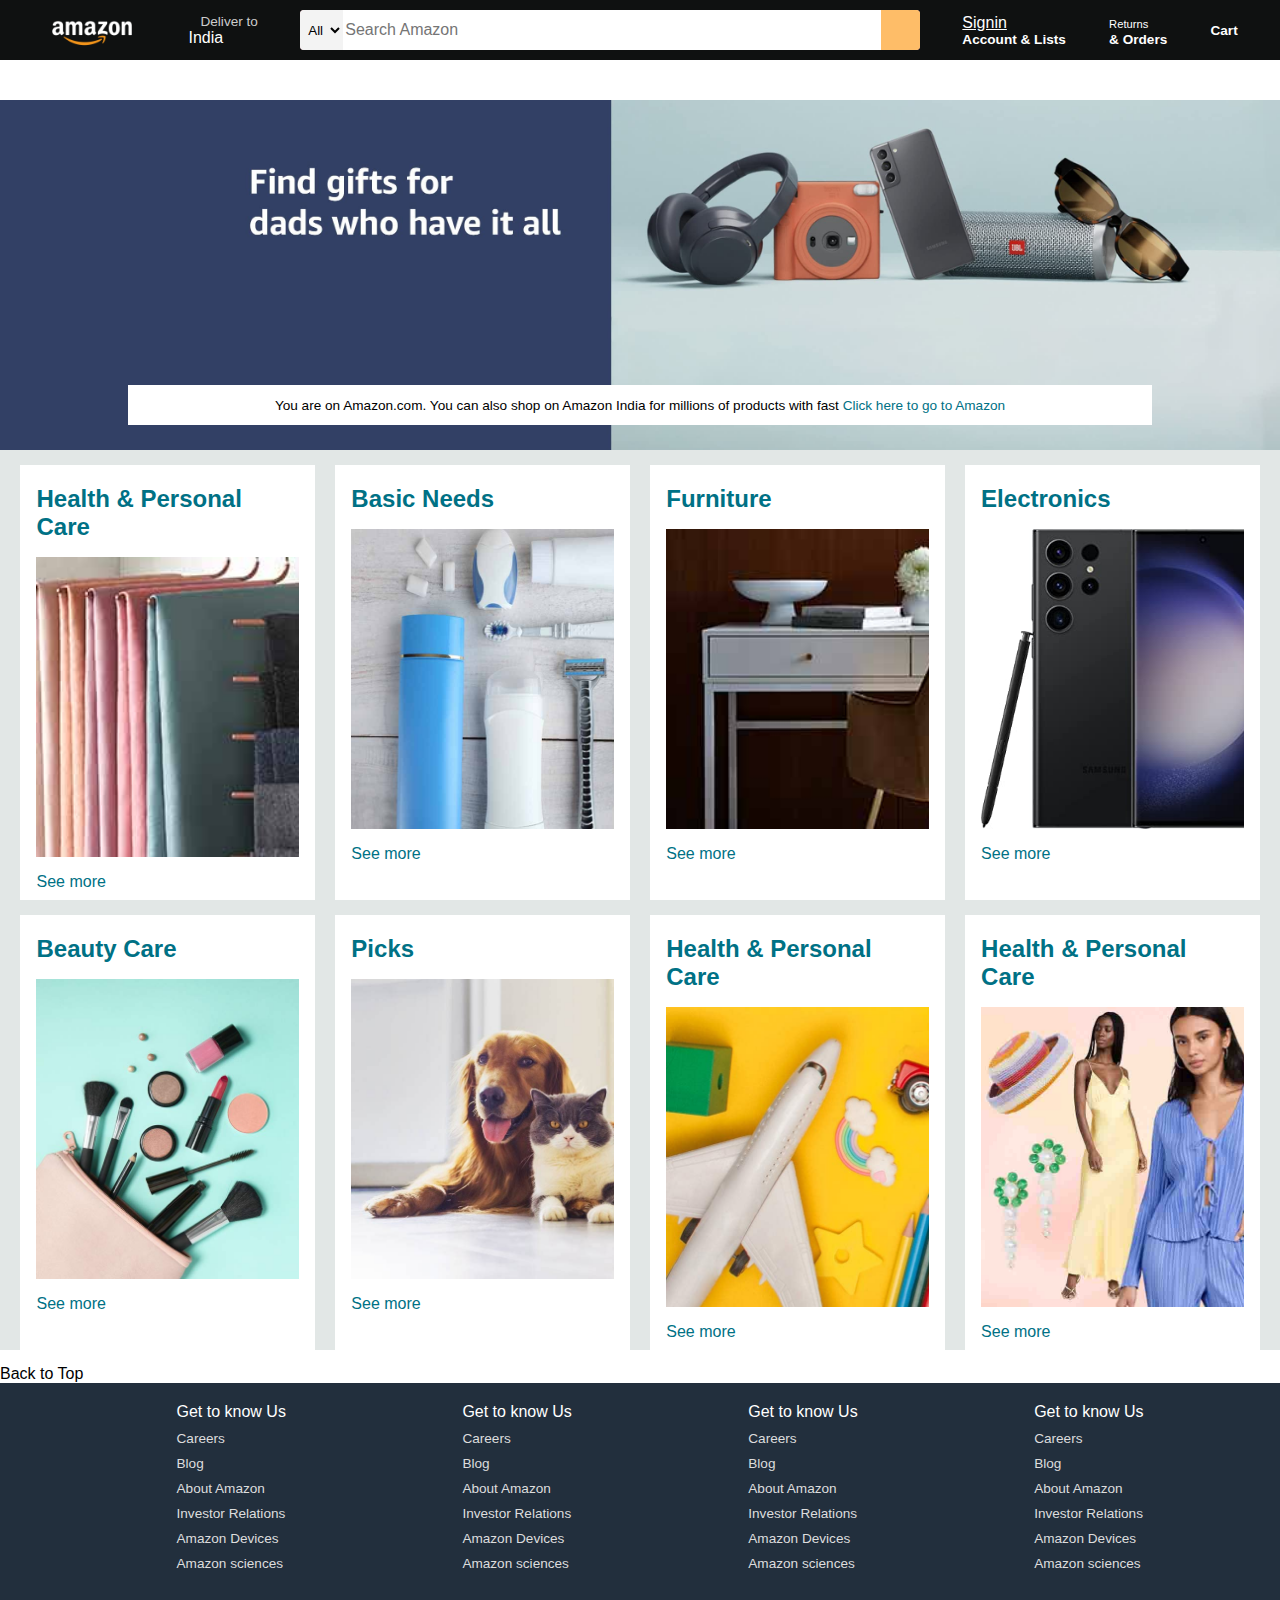
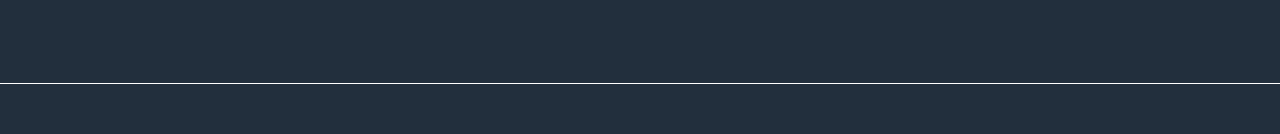
<file: index.html>
<!DOCTYPE html>
<html lang="en">
<head>
    <meta charset="UTF-8">
    <meta name="viewport" content="width=device-width, initial-scale=1.0">
    <title>Amazon</title>
    <link rel="stylesheet" href="https://cdnjs.cloudflare.com/ajax/libs/font-awesome/6.4.0/css/all.min.css" integrity="sha512-iecdLmaskl7CVkqkXNQ/ZH/XLlvWZOJyj7Yy7tcenmpD1ypASozpmT/E0iPtmFIB46ZmdtAc9eNBvH0H/ZpiBw==" crossorigin="anonymous" referrerpolicy="no-referrer" />
    <link rel="stylesheet" href="style.css" >
</head>
<body>
   <header>
       <div class="navbar">
                  <div class="nav-logo border"> 
                    <div class="logo"></div>
                </div>
                  <div class="nav-address border">
                    <p class="add-first">Deliver to</p>
                      <div class="add-icon">
                        <i class="fa-solid fa-location-dot"></i>
                        <p class="add-second">India</p>
                    </div>
                  </div>
                  <div class="nav-search">
                    <select class="search-select">
                        <option>All</option>
                    </select>
                    <input placeholder="Search Amazon" class="search-input">
                    <div class="search-icon">
                         <i class="fa-solid fa-magnifying-glass"></i>
                    </div>
                  </div>
                
            <div class="nav-signin border">
                <a class="bbut" href="ipaytm.html">Signin</a>
                <p class="nav-second">Account & Lists</p>
            </div>

            <div class="nav-return border">
                <p><span>Returns</span></p>
                <p class="nav-second"> & Orders</p>
            </div>
        
            <div class="nav-cart border">
                <i class="fa-solid fa-cart-shopping"></i>
                Cart
            </div>
       </div>

            <div class="panel">
            <div class="panel-all">
                <i class="fa-solid fa-bars"></i>
                All
            </div>
            <div class="panel-ops">
              <p>Today's Deals</p>
              <p>Customer Service</p>
              <p>Registery</p>
              <p>Gift Cards</p>
              <p>Sell</p>
            </div>

            <div class="panel-deals">
                Shop deals in Electronics
            </div>
            </div>
   </header>

   <div class="hero-section">
       <div class="hero-msg">
        <p> You are on Amazon.com. You can also shop on Amazon India for millions of products with fast <a>Click here to go to Amazon</a></p>
       </div>
   </div>

   <div class="shop-section">
    <div class="box1 box">
       <div class="box-content">
        <h2>Health & Personal Care</h2>
        <div class="box-img" style="background-image: url(box1_image.jpg);"></div>
        <p>See more</p>
       </div>
    </div>

    <div class="box2 box">
        <div class="box-content">
            <h2>Basic Needs</h2>
            <div class="box-img" style="background-image: url(box2_image.jpg);"></div>
            <p>See more</p>
           </div>
    </div>
    <div class="box3 box">
        <div class="box-content">
            <h2>Furniture</h2>
            <div class="box-img" style="background-image: url(box3_image.jpg);"></div>
            <p>See more</p>
           </div>
    </div>
    <div class="box4 box">
        <div class="box-content">
            <h2>Electronics</h2>
            <div class="box-img" style="background-image: url(box4_image.jpg);"></div>
            <p>See more</p>
           </div>
    </div>
    <div class="box1 box">
        <div class="box-content">
         <h2>Beauty Care</h2>
         <div class="box-img" style="background-image: url(box5_image.jpg);"></div>
         <p>See more</p>
        </div>
     </div>
 
     <div class="box2 box">
         <div class="box-content">
             <h2>Picks</h2>
             <div class="box-img" style="background-image: url(box6_image.jpg);"></div>
             <p>See more</p>
            </div>
     </div>
     <div class="box3 box">
         <div class="box-content">
             <h2>Health & Personal Care</h2>
             <div class="box-img" style="background-image: url(box7_image.jpg);"></div>
             <p>See more</p>
            </div>
     </div>
     <div class="box4 box">
         <div class="box-content">
             <h2>Health & Personal Care</h2>
             <div class="box-img" style="background-image: url(box8_image.jpg);"></div>
             <p>See more</p>
            </div>


     </div>
     
   </div>
   
   <footer>
    <div class="foor-panel1">
        Back to Top
       </div>
       <div class="foot-panel2">
        <ul>
            <p>Get to know Us</p>
            <a>Careers</a>
            <a>Blog</a>
            <a>About Amazon</a>
            <a>Investor Relations</a>
            <a>Amazon Devices</a>
            <a>Amazon sciences</a>
        </ul>
        <ul>
            <p>Get to know Us</p>
            <a>Careers</a>
            <a>Blog</a>
            <a>About Amazon</a>
            <a>Investor Relations</a>
            <a>Amazon Devices</a>
            <a>Amazon sciences</a>
        </ul>
        <ul>
            <p>Get to know Us</p>
            <a>Careers</a>
            <a>Blog</a>
            <a>About Amazon</a>
            <a>Investor Relations</a>
            <a>Amazon Devices</a>
            <a>Amazon sciences</a>
        </ul>
        <ul>
            <p>Get to know Us</p>
            <a>Careers</a>
            <a>Blog</a>
            <a>About Amazon</a>
            <a>Investor Relations</a>
            <a>Amazon Devices</a>
            <a>Amazon sciences</a>
        </ul>
       </div>

       <div class="foot-panel3">
          <div class="logo">
            
          </div>
       </div>
   </footer>
</body>
</html>
</file>
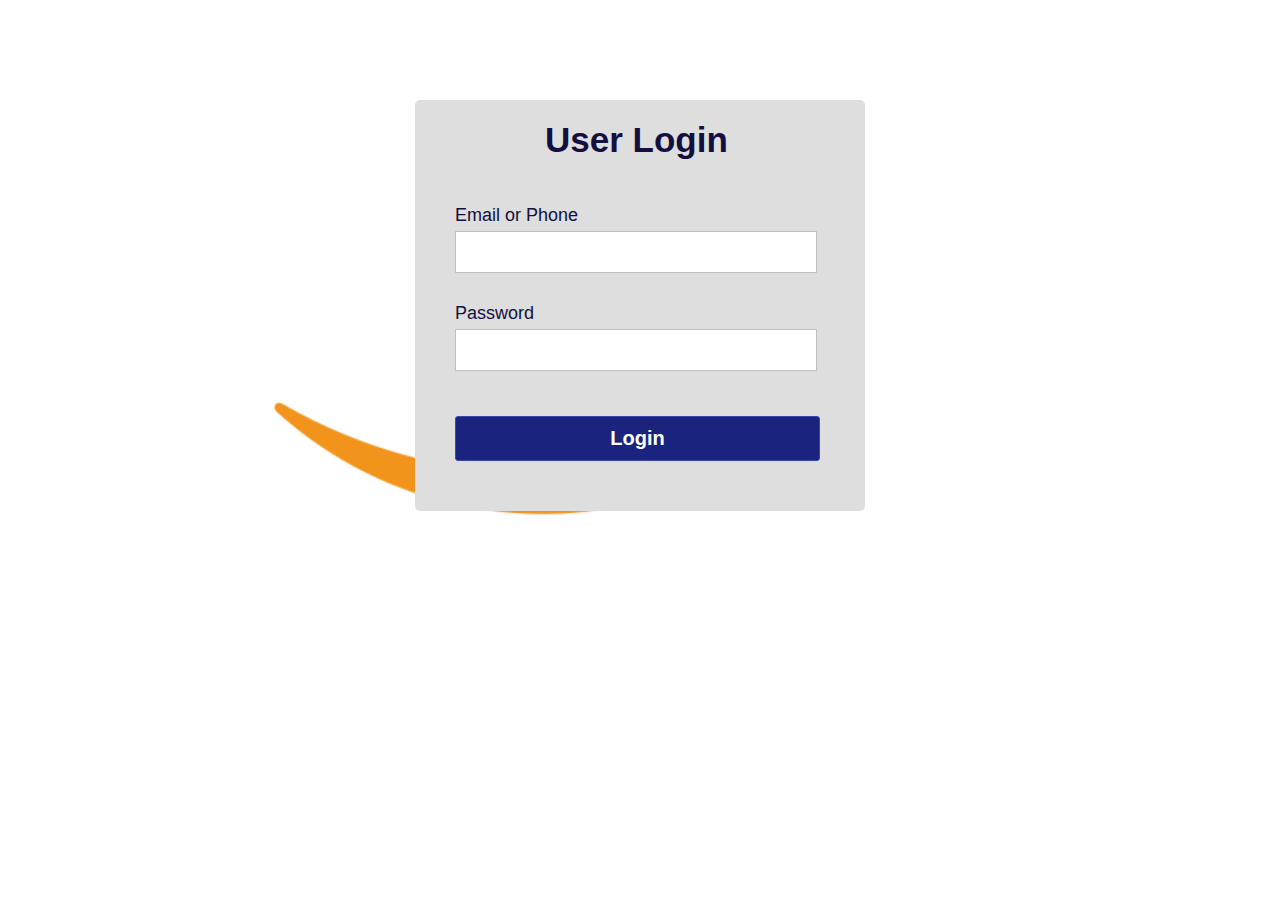
<file: ipaytm.html>
<!DOCTYPE html>
<html lang="en">
<head>
	<meta charset="UTF-8">
	<title>Validated Login Form</title>
	<link rel="stylesheet" href="ipaytm.css">
    
</head>
<body>
	<div class="container">
		<h1 class="label">User Login</h1>
		<form class="login_form" action="home.html" method="post" name="form" onsubmit="return validated()">
			<div class="font">Email or Phone</div>
			<input autocomplete="off" type="text" name="email">
			<div id="email_error">Please fill up your Email or Phone</div>
			<div class="font font2">Password</div>
			<input type="password" name="password">
			<div id="pass_error">Please fill up your Password</div>
			<button type="submit">Login</button>
		</form>
	</div>	
	<script src="scripti.js"></script>
</body>
</html>
</file>
<file: style.css>
*{
    margin: 0;
    font-family: Arial;
    border: border-box;
}

.navbar{
    height: 60px;
    background-color: #0f1111;
    color: white;
     display: flex;
     align-items: center;
     justify-content: space-evenly;
}

.nav-logo{
    height: 50px;
    width: 100px;
}
.logo{
    background-image: url("amazon_logo.png" );
    background-size: cover;
    height: 50px;
    width: 100%;
}

.border{
    border: 1.5px solid transparent;
}

.border:hover{
    border: 1.5px solid white;
}

.add-first{
    color: #cccccc;
    font-size: 0.85rem;
    margin-left: 15px;
}

.add-second{
    font-size: 1 rem;
    margin-left: 3px;
}
.add-icon{
    display: flex;
    align-items: center;
}


/** box3 **/
.nav-search{
    display: flex;
    justify-content: space-evenly;
    background-color: pink;
    width: 620px;
    height: 40px;
    border-radius: 4px;
}

.search-select{
    background-color: #f3f3f3;
    width: 50px;
    text-align: center;
    border-top-left-radius: 4px;
    border-bottom-left-radius: 4px;
    border: none;
}

.search-input{
     width: 100%;
     font-size: 1rem;
     border: none;
}

.search-icon{
    width: 45px;
    display: flex;
    justify-content: center;
    align-items: center;
    font-size: 1.2rem;
    background-color: #febd68;
    border-top-right-radius: 4px;
    border-bottom-right-radius: 4px;
    color: #0f1111;
}
.nav-search:hover{
    border: 2px solid orange;
}

/** box4 **/
span{
    font-size: 0.7rem;
}

.nav-second{
    font-size: 0.85rem;
    font-weight: 700;
}

/** box6 **/
.nav-cart{
    font-size: 30px; 
}

.nav-cart{
    font-size: 0.85rem;
    font-weight: 700 ;
}

/** panel **/

.panel{
    height: 40px;
    background-color: white;
    display: flex;
    color: white ;
    align-items: center;
    justify-content: space-evenly;
}

.panel-ops p {
    display: inline;
    margin-left: 10px;
}

.panel-ops{
    width: 70%;
    font-size: 0.85rem;
}

.panel-deals{
    font-size: 0.85rem;
    font-weight: 700;
}

.hero-section{
    background-image: url(hero_image.jpg);
    background-size: cover; 
    height: 350px;
    display: flex;
    
    justify-content: center;
    align-items: flex-end;
} 

.hero-msg{
    background-color: white;
    color: black;
    height: 40px;
    display: flex;
    align-items: center;
    justify-content: center;
    font-size: 0.85rem;
    width: 80%;
    margin-bottom: 25px;
}

.hero-msg a{
   color: #007185;
}

/**shop section**/

.shop-section{
    display: flex;
    justify-content: space-evenly;
    flex-wrap: wrap;
    background-color: #e2e7e6;
}

.box{
   
    height: 400px;
    width: 23%;
    background-color: white;
   
    padding: 20px 0px 15px; 
    margin-top: 15px;
}

.box-img{
    height: 300px;
    background-size: cover;
    margin-top: 1rem;
    margin-bottom: 1rem;
}

.box-content{
    margin-left: 1rem;
    margin-right: 1rem;
}

.box-content{
    color: #007185;
}

/**footer **/
footer{
    margin-top: 15px;
}
.foot-panel{
    background-color: #37475a;
    color: white;
    height: 50px;
    display: flex;
    justify-content: center;
    align-items: center;
    font-size: 0.85rem;
}

.foot-panel2{
    background-color: #222f3d;
    color:white;
    height: 300px;
    display: flex;
    justify-content: space-evenly;
}
ul {
    margin-top: 20px;
}

ul a{
    display: block;
    font-size: 0.85rem;
    margin-top: 10px;
    color: #dddddd;
}

.foot-panel3{
    background-color: #222f3d;
    color:white;
    border-top: 0.5px solid white;
    
}
.bbut{
    color:white;
}
</file>
<file: ipaytm.css>
*{
	padding: 0;
	margin: 0;
}
body{
	background: url(amazon_logo.png) no-repeat;
	background-size: cover;
	align-items: center;
	justify-content: center;
	display: flex;
	font-family: sans-serif;
}
.container{
	position: relative;
	margin-top: 100px;
	width: 450px;
	height: auto;
	background: #dedede;
	border-radius: 5px;
}
.label{
	padding: 20px 130px;
	font-size: 35px;
	font-weight: bold;
	color: #130f40;
}
.login_form{
	padding: 20px 40px;
}
.login_form .font{
	font-size: 18px;
	color: #130f40;
	margin: 5px 0;
}
.login_form input{
	height: 40px;
	width: 350px;
	padding: 0 5px;
	font-size: 18px;
	outline: none;
	border: 1px solid silver;
}
.login_form .font2{
	margin-top: 30px;
}
.login_form button{
	margin: 45px 0 30px 0;
	height: 45px;
	width: 365px;
	font-size: 20px;
	color: white;
	outline: none;
	cursor: pointer;
	font-weight: bold;
	background: #1A237E;
	border-radius: 3px;
	border: 1px solid #3949AB;
	transition: .5s;
}
.login_form button:hover{
	background: #151c6a;
}
.login_form #email_error,
.login_form #pass_error{
	margin-top: 5px;
	width: 345px;
	font-size: 18px;
	color: #C62828;
	background: rgba(255,0,0,0.1);
	text-align: center;
	padding: 5px 8px;
	border-radius: 3px;
	border: 1px solid #EF9A9A;
	display: none;
}
</file>
